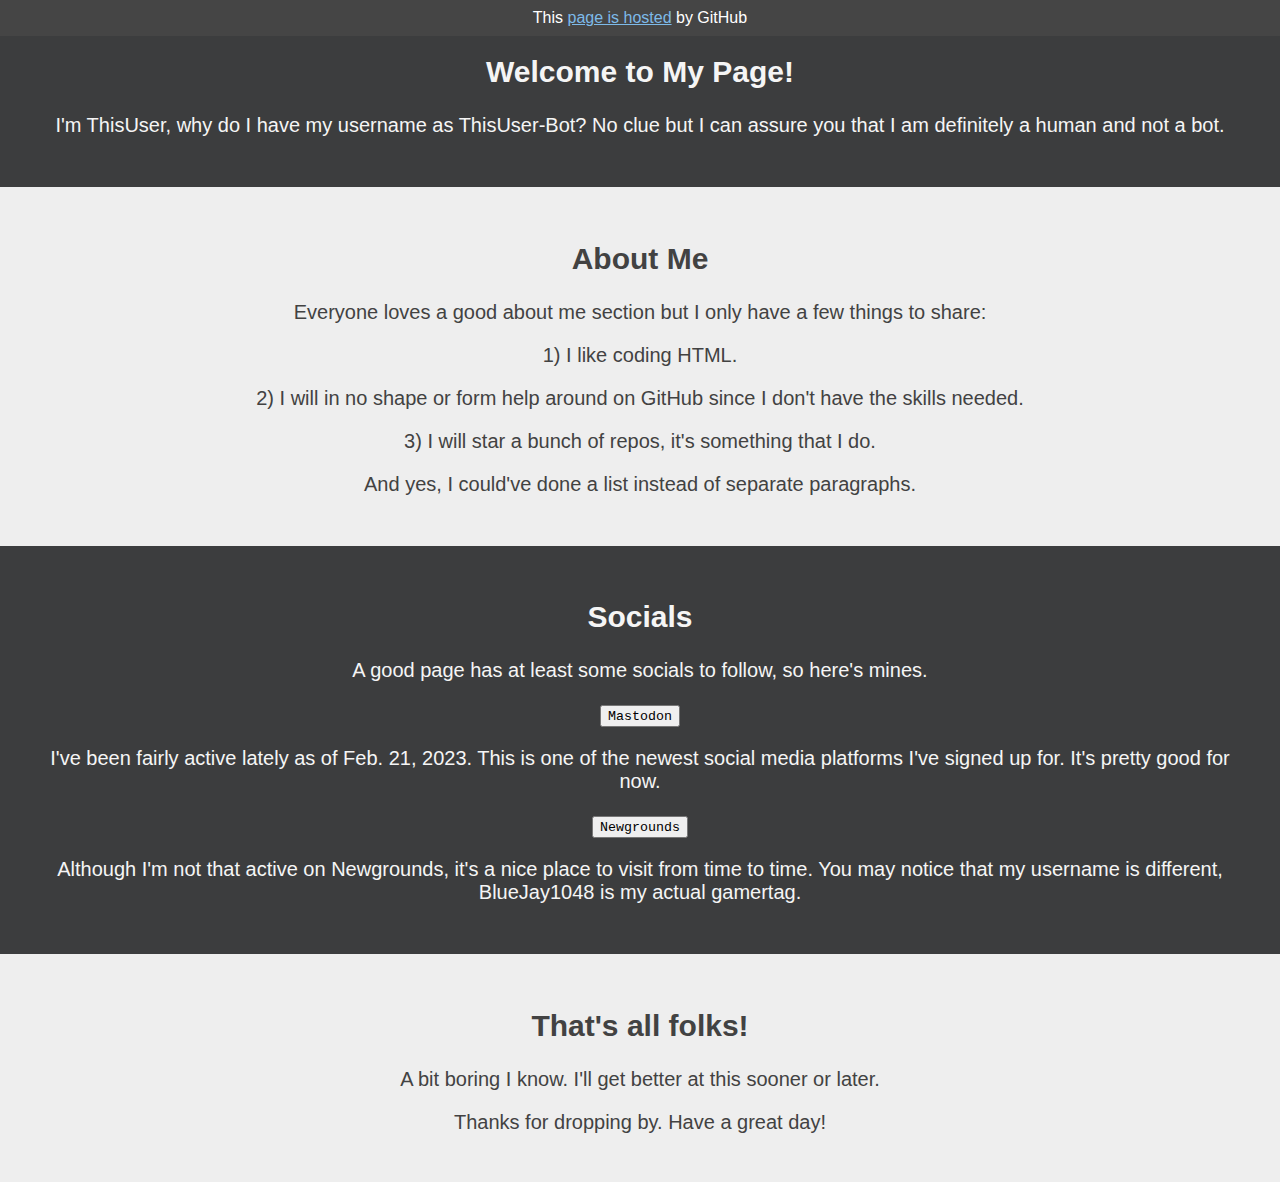
<file: index.html>
<!DOCTYPE html>
<html>

<head>
  <title>Welcome! - ThisUser</title>
  <link rel="shortcut icon" type="image/x-icon" href="/media/favicon.ico">
  <meta name="description" content="Welcome to ThisUser's Page!">
  <meta charset="UTF-8">
  <meta name="viewport" content="width=device-width, initial-scale=1.0">
  <link rel="stylesheet" href="/css/style.css">
</head>

<body>
  <div class="management">
    <p>This <a id="link-manage" href="/hosting.html">page is hosted</a> by GitHub</p>
  </div>
  <div class="header">
    <h2>Welcome to My Page!</h2>
    <p>I'm ThisUser, why do I have my username as ThisUser-Bot? No clue but I can assure you that I am definitely a human and not a bot.</p>
  </div>
  <div class="section-light">
    <h2>About Me</h2>
    <p>Everyone loves a good about me section but I only have a few things to share:</p>
    <p>1) I like coding HTML.</p>
    <p>2) I will in no shape or form help around on GitHub since I don't have the skills needed.</p>
    <p>3) I will star a bunch of repos, it's something that I do.</p>
    <p>And yes, I could've done a list instead of separate paragraphs.</p>
  </div>
  <div class="section-dark">
    <h2>Socials</h2>
    <p>A good page has at least some socials to follow, so here's mines.</p>
    <p><a href="https://social.hatto.dev/@thisuser0494"><button style="cursor: pointer;"><code>Mastodon</code></button></a></p>
    <p>I've been fairly active lately as of Feb. 21, 2023. This is one of the newest social media platforms I've signed up for. It's pretty good for now.</p>
    <p><a href="https://bluejay1812.newgrounds.com"><button style="cursor: pointer;"><code>Newgrounds</code></button></a></p>
    <p>Although I'm not that active on Newgrounds, it's a nice place to visit from time to time. You may notice that my username is different, BlueJay1048 is my actual gamertag.</p>
  </div>
  <div class="section-light">
    <h2>That's all folks!</h2>
    <p>A bit boring I know. I'll get better at this sooner or later.</p>
    <p>Thanks for dropping by. Have a great day!</p>
  </div>
</body>

</html>
</file>
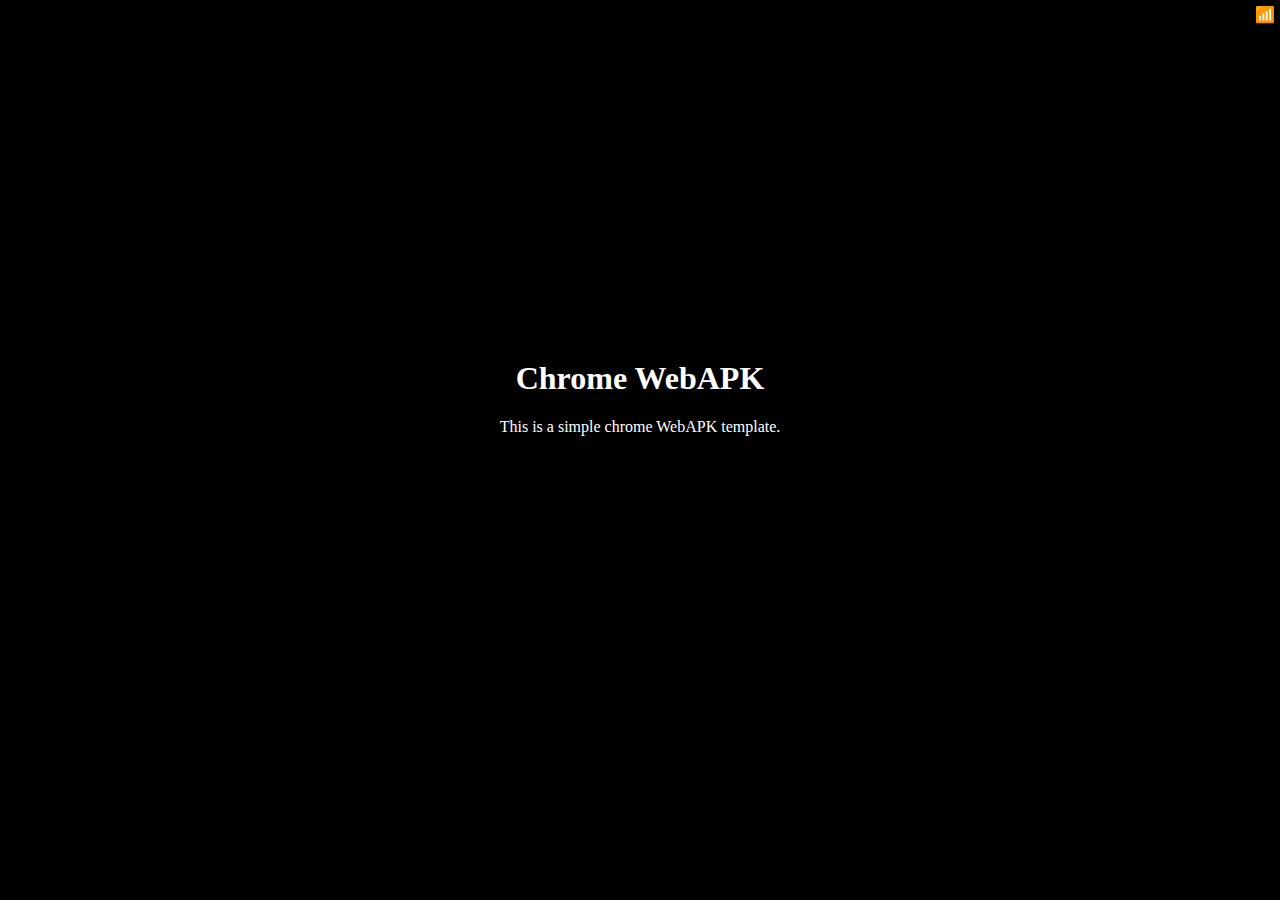
<file: WebAPK/index.html>
<!DOCTYPE html>
<html lang="en">
	<head>
		<meta charset="utf-8">
		<meta name="viewport" content="width=device-width,height=device-height,initial-scale=1">
		<meta name="Description" content="This is a simple chrome WebAPK template.">
		<title>WebAPK</title>
		<link rel="icon" type="image/png" href="/WebAPK/logo.png">
		<link rel="manifest" href="manifest.json">
		<link rel="stylesheet" type="text/css" href="/WebAPK/css/main.css">
	</head>
	<body>
		<h1>
			<span>Chrome WebAPK</span>
		</h1>
		<p>This is a simple chrome WebAPK template.</p>
		<span id="connection"><abbr title="You are online!">&#128246;</abbr></span>
		<script src="/WebAPK/js/jquery.min.js"></script>
		<script src="/WebAPK/js/main.js"></script>		
	</body>
</html>
</file>
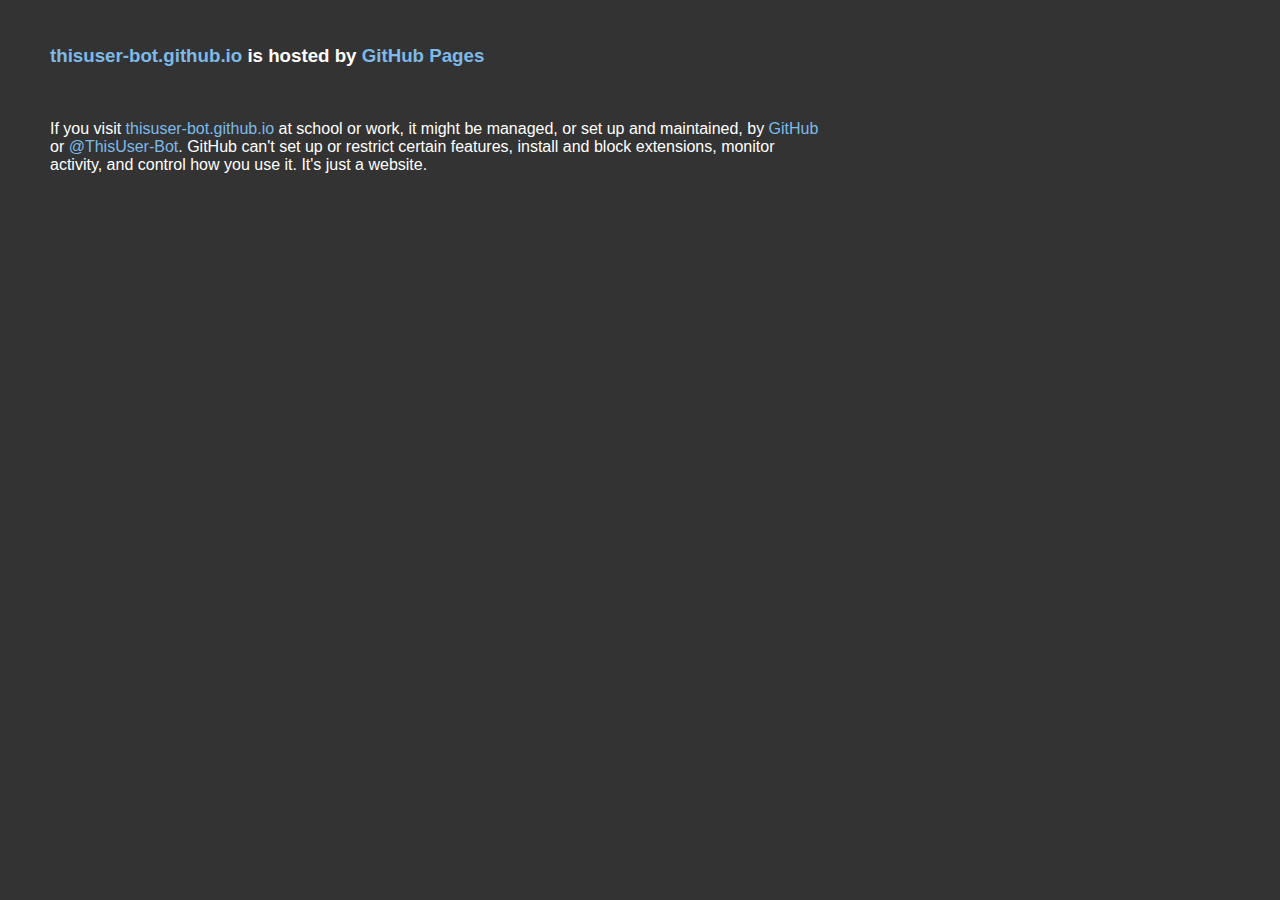
<file: hosting.html>
<!DOCTYPE html>
<html>

<head>
  <title>Hosting</title>
  <link rel="shortcut icon" type="image/x-icon" href="/media/favicon.ico">
  <meta name="description" content="Hosted by GitHub.">
  <meta charset="UTF-8">
  <meta name="viewport" content="width=device-width, initial-scale=1.0">
  <link rel="stylesheet" href="/css/hosting.css">
</head>

<body>
  <h3><a href="https://thisuser-bot.github.io">thisuser-bot.github.io</a> is hosted by <a href="https://pages.github.com/">GitHub Pages</a></h3>
  <br>
  <p>If you visit <a href="https://thisuser-bot.github.io">thisuser-bot.github.io</a> at school or work, it might be managed, or set up and maintained, by <a href="https://www.github.com">GitHub</a> or <a href="https://github.com/ThisUser-Bot">@ThisUser-Bot</a>. GitHub can't set up or restrict certain features, install and block extensions, monitor activity, and control how you use it. It's just a website.</p>
</body>

</html>
</file>
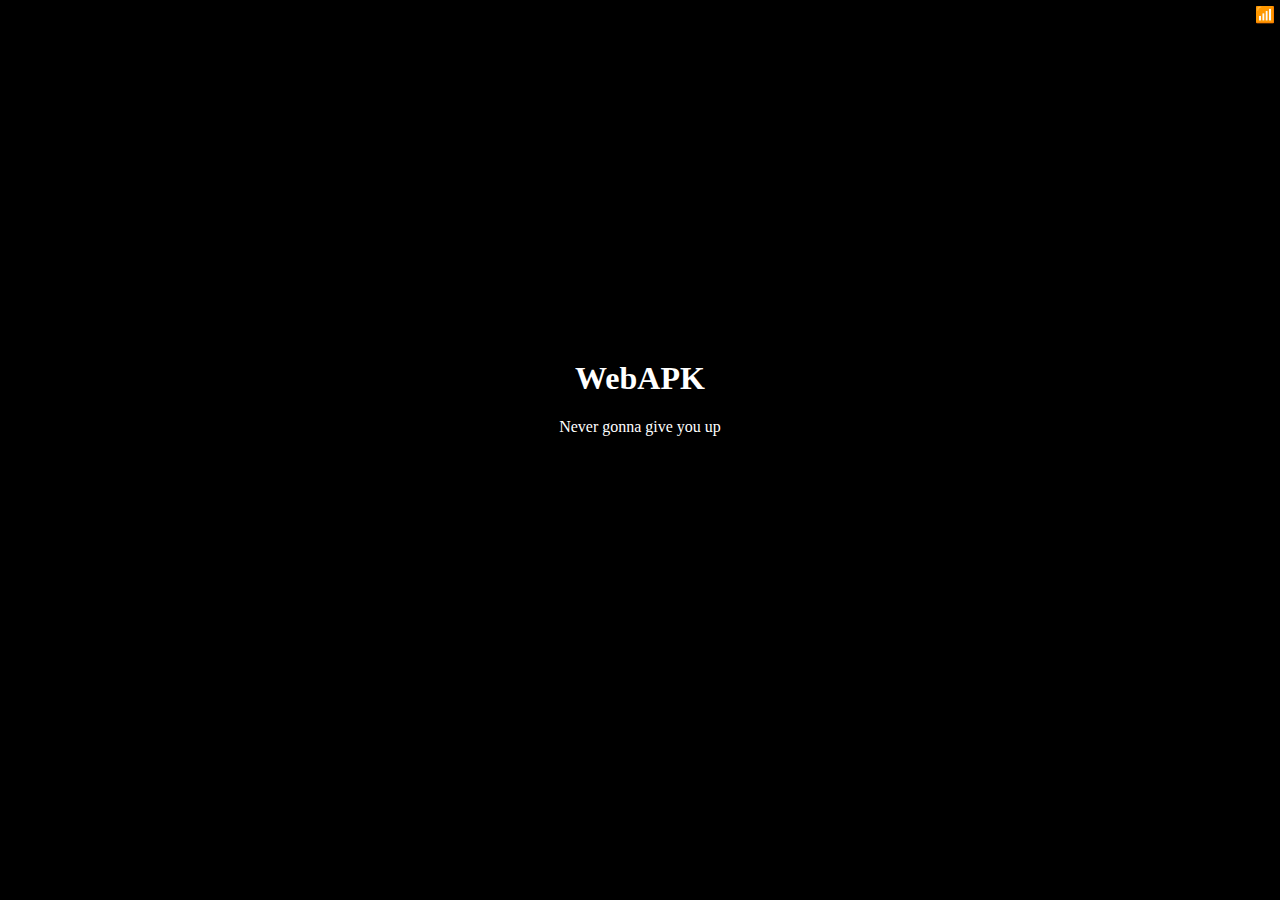
<file: WebAPK/page2.html>
<!DOCTYPE html>
<html lang="en">
	<head>
		<meta charset="utf-8">
		<meta name="viewport" content="width=device-width,height=device-height,initial-scale=1">
		<meta name="Description" content="This is a simple chrome WebAPK template.">
		<title>WebAPK</title>
		<link rel="icon" type="image/png" href="/WebAPK/logo.png">
		<link rel="manifest" href="manifest.json">
		<link rel="stylesheet" type="text/css" href="/WebAPK/css/main.css">
	</head>
	<body>
		<h1>
			<span>WebAPK</span>
		</h1>
		<p>Never gonna give you up</p>
		<span id="connection"><abbr title="You are online!">&#128246;</abbr></span>
		<script src="/WebAPK/js/jquery.min.js"></script>
		<script src="/WebAPK/js/main.js"></script>		
	</body>
</html>
</file>
<file: css/style.css>
body {
  background-color: #707278;
  font-family: arial;
  text-align: center;
  margin: 0;
  overflow: overlay;
}
.management {
  background-color: #454545;
  font-family: arial;
  text-align: center;
  color: #ffffff;
  height: 36px;
  display: flex;
  align-items: center;
  justify-content: center;
  z-index: 2;
  position: fixed;
  width: 100%;
}
#link-manage {
  color: #7dbae9;
}
.header {
  background-color: #3c3d3e;
  padding: 30px;
  font-size: 20px;
  color: #f5f5f5;
}
.section-light {
  background-color: #eeeeee;
  padding: 30px;
  font-size: 20px;
  color: #424242;
}
.section-dark {
  background-color: #3c3d3e;
  padding: 30px;
  font-size: 20px;
  color: #f5f5f5;
}
</file>
<file: WebAPK/css/main.css>
body {
	text-align: center;
	background: black;
	color: white;
}
h1 {
	margin-top: 40vh;
}
h1 span {
	display: inline-block;
	animation: whobble 2s infinite;
}
abbr {
	text-decoration: none;
}
#connection {
	position: absolute;
	top: 5px;
	right: 5px;
}
@keyframes whobble {
	0% { transform: scale(1); }
	50% { transform: scale(1.1); }
	100% { transform: scale(1); }
}
</file>
<file: css/hosting.css>
body {
  background-color: #333333;
  color: #ffffff;
  font-family: arial;
  margin: 45px;
  margin-left: 50px;
  margin-right: 450px;
}
a {
  color: #7dbae9;
  text-decoration: none;
}
@media (max-width: 915px) {
  body {
    margin: 15px;
  }
}
</file>
